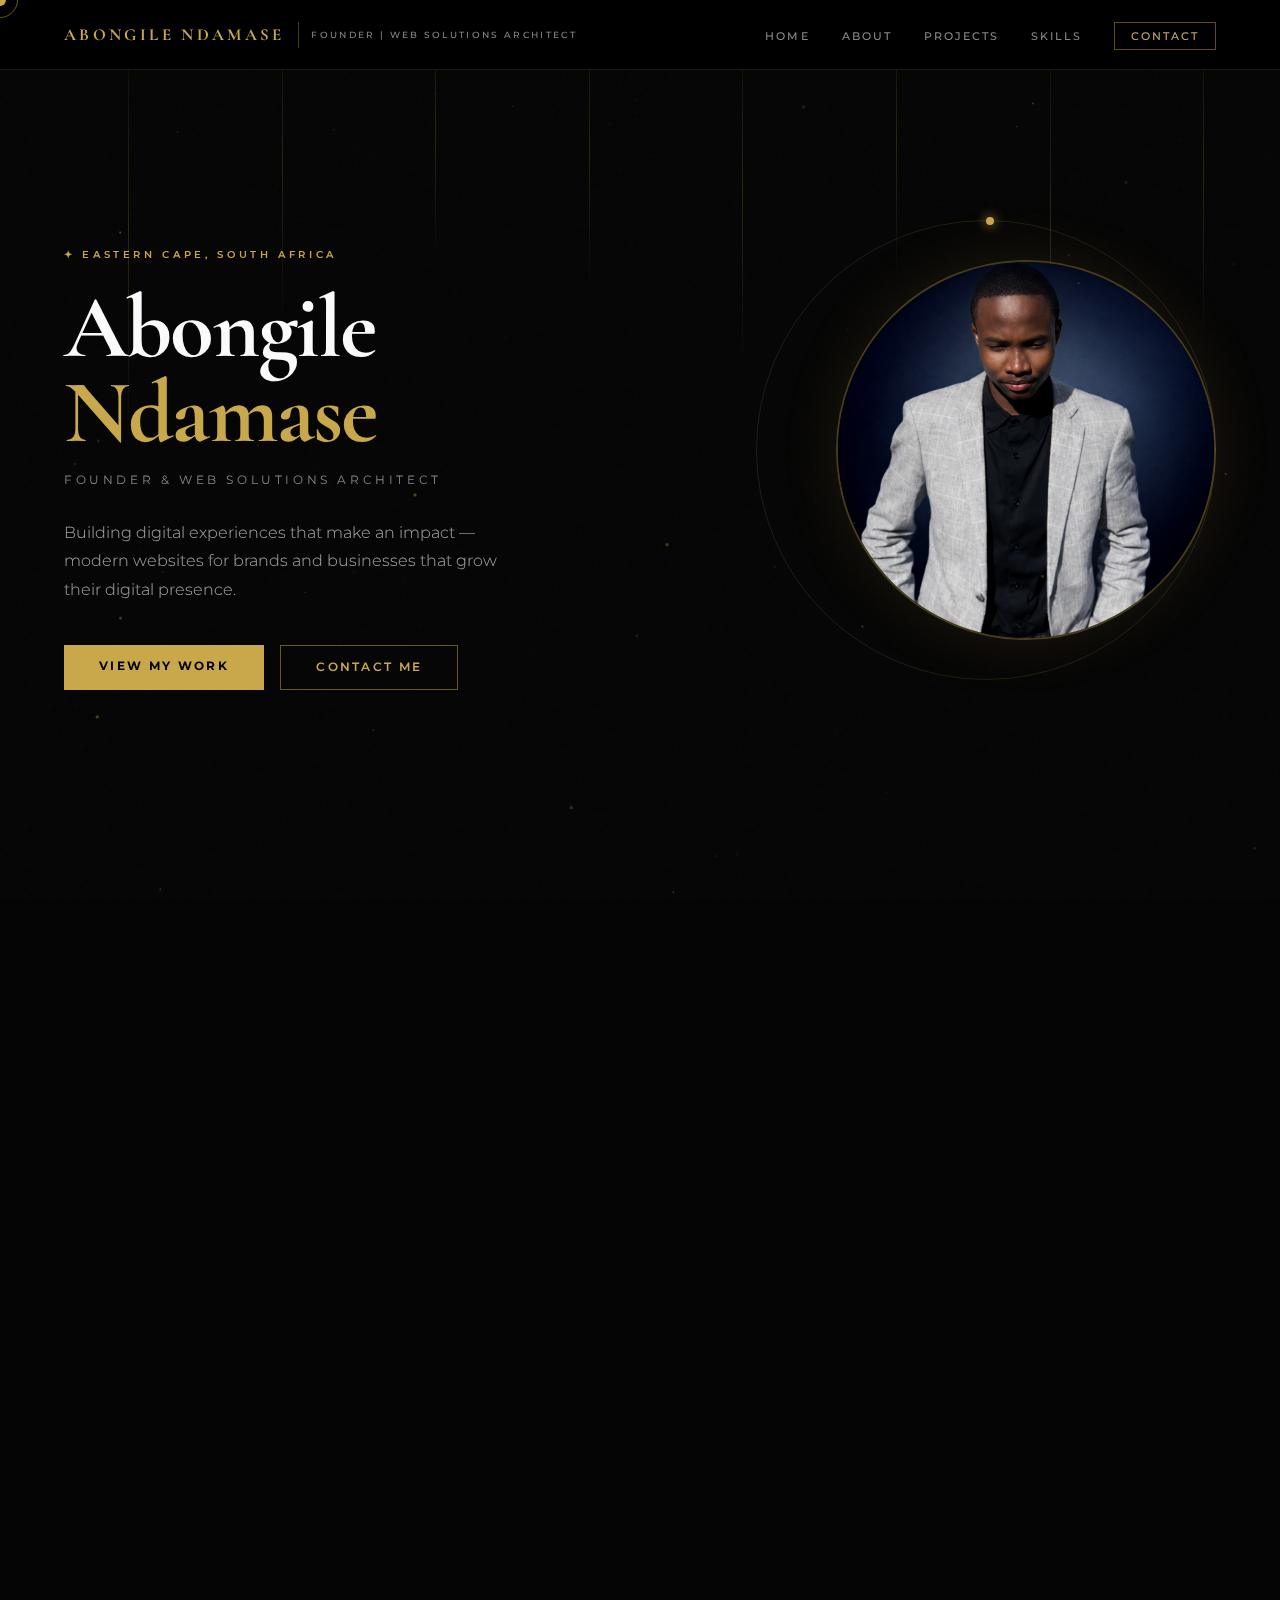
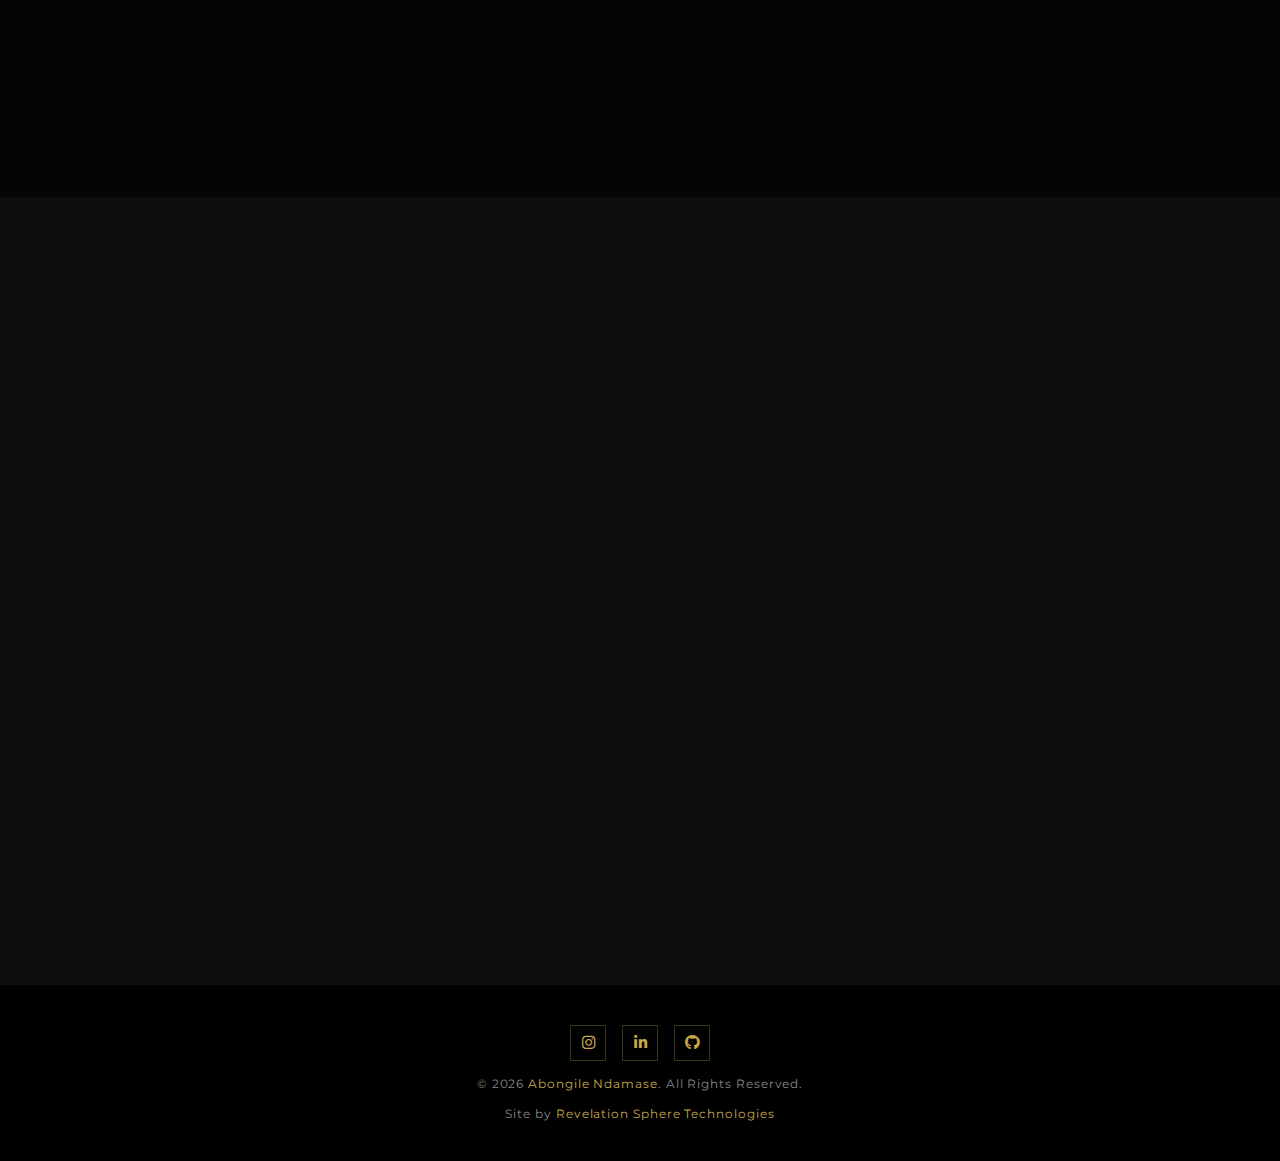
<file: index.html>
<!DOCTYPE html>
<html lang="en">
<head>
  <meta charset="UTF-8" />
  <meta name="viewport" content="width=device-width, initial-scale=1.0" />

  <script type="application/ld+json">
  {
    "@context": "https://schema.org",
    "@type": "Person",
    "name": "Abongile Ndamase",
    "jobTitle": "Web Developer & Solutions Architect",
    "url": "https://Abongilendamase.netlify.app",
    "image": "https://Abongilendamase.netlify.app/portfolio-image.png",
    "sameAs": [
      "https://www.linkedin.com/in/abongile-ndamase-4a361633b/",
      "https://github.com/GHOSTNETTER",
      "https://www.instagram.com/abongile_ndamase21/"
    ],
    "address": {
      "@type": "PostalAddress",
      "addressLocality": "Mthatha",
      "addressRegion": "Eastern Cape",
      "addressCountry": "ZA"
    },
    "email": "abongilendamase01@gmail.com",
    "telephone": "+27680368550",
    "knowsAbout": ["Web Development","Web Design","HTML","CSS","JavaScript","Responsive Design"],
    "alumniOf": { "@type": "EducationalOrganization", "name": "Walter Sisulu University" },
    "worksFor": { "@type": "Organization", "name": "Revelation Sphere Technologies", "url": "https://revelationspheretechnologies.netlify.app" }
  }
  </script>

  <title>Abongile Ndamase — Founder | Web Solutions Architect | Eastern Cape, SA</title>
  <meta name="description" content="Web Solutions Architect and Web Developer in Eastern Cape & KwaZulu-Natal creating modern, affordable websites for small businesses. Portfolio & Contact info." />
  <meta name="keywords" content="web developer, web design, Eastern Cape, KwaZulu-Natal, South Africa, Abongile Ndamase" />
  <meta property="og:title" content="Abongile Ndamase — Founder | Web Developer" />
  <meta property="og:description" content="Professional web developer in Eastern Cape creating modern, affordable websites for small businesses across South Africa." />
  <meta property="og:url" content="https://Abongilendamase.netlify.app/" />

  <link href="https://fonts.googleapis.com/css2?family=Cormorant+Garamond:wght@300;400;600;700&family=Montserrat:wght@300;400;500;600;700&display=swap" rel="stylesheet" />
  <link rel="stylesheet" href="https://cdnjs.cloudflare.com/ajax/libs/font-awesome/6.5.1/css/all.min.css" />
  <link rel="stylesheet" href="styles.css" />
</head>
<body>

  <div class="cursor" id="cursor"></div>
  <div class="cursor-ring" id="cursor-ring"></div>

  <!-- ── Header / Nav ── -->
  <header>
    <div class="logo-container">
      <div class="logo">
        <div class="name-large">ABONGILE NDAMASE</div>
        <div class="logo-divider"></div>
        <div class="logo-subtitle">FOUNDER | WEB SOLUTIONS ARCHITECT</div>
      </div>
    </div>

    <nav class="main-nav" id="main-nav">
      <ul class="nav-links">
        <li><a href="#home">Home</a></li>
        <li><a href="#about">About</a></li>
        <li><a href="#projects">Projects</a></li>
        <li><a href="#skills">Skills</a></li>
        <li><a href="#contact" class="contact-btn">Contact</a></li>
      </ul>
    </nav>

    <div class="hamburger" id="hamburger" onclick="toggleMenu()">
      <span></span><span></span><span></span>
    </div>
  </header>

  <!-- ── Mobile Nav Overlay ── -->
  <div id="mobile-nav">
    <a href="#home"     onclick="toggleMenu()">Home</a>
    <a href="#about"    onclick="toggleMenu()">About</a>
    <a href="#skills"   onclick="toggleMenu()">Skills</a>
    <a href="#projects" onclick="toggleMenu()">Projects</a>
    <a href="#contact"  onclick="toggleMenu()">Contact</a>
  </div>

  <!-- ── Hero ── -->
  <section id="home">
    <div class="hero-bg" id="hero-bg"></div>
    <div class="orbit-ring"></div>
    <div class="orbit-ring-2"></div>
    <div class="hero-image-wrap">
      <img src="portfolio-image.png" alt="Abongile Ndamase" />
    </div>
    <div class="hero-content">
      <p class="hero-eyebrow">✦ Eastern Cape, South Africa</p>
      <h1 class="hero-title">Abongile<br><span class="gold">Ndamase</span></h1>
      <p class="hero-subtitle">Founder &amp; Web Solutions Architect</p>
      <p class="hero-desc">Building digital experiences that make an impact — modern websites for brands and businesses that grow their digital presence.</p>
      <div class="hero-btns">
        <a href="#projects" class="btn-primary"><span>View My Work</span></a>
        <a href="#contact"  class="btn-outline">Contact Me</a>
      </div>
    </div>
  </section>

  <!-- ── About ── -->
  <section id="about">
    <div class="about-inner">
      <div class="about-text reveal">
        <span class="section-label">✦ About Me</span>
        <h2 class="section-title">Crafting <em style="color:var(--gold)">Digital</em><br>Architecture</h2>
        <div class="section-divider"></div>
        <p>I'm a <strong>Web Solutions Architect</strong> passionate about building digital platforms that are practical, scalable, and future-ready.</p>
        <p>I enjoy turning complex ideas into simple, effective web experiences — bridging the gap between elegant design and powerful engineering.</p>
      </div>
      <div class="about-stats reveal">
        <div class="stat-box"><span class="stat-number">3+</span><span class="stat-label">Years Experience</span></div>
        <div class="stat-box"><span class="stat-number">10+</span><span class="stat-label">Projects Delivered</span></div>
        <div class="stat-box"><span class="stat-number">100%</span><span class="stat-label">Client Satisfaction</span></div>
        <div class="stat-box"><span class="stat-number">∞</span><span class="stat-label">Creative Solutions</span></div>
      </div>
    </div>
  </section>

  <!-- ── Projects ── -->
  <section id="projects">
    <div class="reveal">
      <span class="section-label">✦ Portfolio</span>
      <h2 class="section-title">Selected <em style="color:var(--gold)">Work</em></h2>
      <div class="section-divider"></div>
    </div>
    <div class="projects-grid">
      <div class="project-card reveal">
        <img src="business-myportfolio.jpeg" class="project-img" alt="Business Website" />
        <div class="project-info">
          <span class="project-num">Project 01</span>
          <h3 class="project-title">Business Website</h3>
          <p class="project-desc">Responsive website for Revelation Sphere Technologies — scalable, modern, built for growth.</p>
          <a href="https://revelationspheretechnologies.netlify.app" target="_blank" class="project-link">View Project</a>
        </div>
      </div>
      <div class="project-card reveal">
        <img src="Portfolio-project.jpeg" class="project-img" alt="Portfolio Site" />
        <div class="project-info">
          <span class="project-num">Project 02</span>
          <h3 class="project-title">Portfolio Site</h3>
          <p class="project-desc">Personal portfolio website — crafted to showcase work, skills, and professional identity.</p>
          <a href="#" class="project-link">View Project</a>
        </div>
      </div>
    </div>
  </section>

  <!-- ── Skills ── -->
  <section id="skills">
    <div class="reveal">
      <span class="section-label">✦ Expertise</span>
      <h2 class="section-title">My <em style="color:var(--gold)">Skills</em> &amp;<br>Technologies</h2>
      <div class="section-divider"></div>
    </div>
    <div class="skills-grid">

      <div class="skill-category reveal">
        <span class="skill-icon">🎨</span>
        <p class="skill-cat-title">Frontend Development</p>
        <div class="skill-bars">
          <div class="skill-item">
            <div class="skill-name-row"><span class="skill-name">HTML5 / CSS3</span><span class="skill-pct">95%</span></div>
            <div class="skill-track"><div class="skill-fill" data-width="95"></div></div>
          </div>
          <div class="skill-item">
            <div class="skill-name-row"><span class="skill-name">JavaScript</span><span class="skill-pct">85%</span></div>
            <div class="skill-track"><div class="skill-fill" data-width="85"></div></div>
          </div>
          <div class="skill-item">
            <div class="skill-name-row"><span class="skill-name">Responsive Design</span><span class="skill-pct">90%</span></div>
            <div class="skill-track"><div class="skill-fill" data-width="90"></div></div>
          </div>
        </div>
      </div>

      <div class="skill-category reveal">
        <span class="skill-icon">⚙️</span>
        <p class="skill-cat-title">Backend &amp; Tools</p>
        <div class="skill-bars">
          <div class="skill-item">
            <div class="skill-name-row"><span class="skill-name">Git / GitHub</span><span class="skill-pct">88%</span></div>
            <div class="skill-track"><div class="skill-fill" data-width="88"></div></div>
          </div>
          <div class="skill-item">
            <div class="skill-name-row"><span class="skill-name">Netlify / Hosting</span><span class="skill-pct">92%</span></div>
            <div class="skill-track"><div class="skill-fill" data-width="92"></div></div>
          </div>
        </div>
      </div>

      <div class="skill-category reveal">
        <span class="skill-icon">💼</span>
        <p class="skill-cat-title">Design &amp; Strategy</p>
        <div class="skill-bars">
          <div class="skill-item">
            <div class="skill-name-row"><span class="skill-name">Canva Design</span><span class="skill-pct">82%</span></div>
            <div class="skill-track"><div class="skill-fill" data-width="82"></div></div>
          </div>
          <div class="skill-item">
            <div class="skill-name-row"><span class="skill-name">Figma</span><span class="skill-pct">78%</span></div>
            <div class="skill-track"><div class="skill-fill" data-width="78"></div></div>
          </div>
          <div class="skill-item">
            <div class="skill-name-row"><span class="skill-name">Brand Identity</span><span class="skill-pct">85%</span></div>
            <div class="skill-track"><div class="skill-fill" data-width="85"></div></div>
          </div>
          <div class="skill-item">
            <div class="skill-name-row"><span class="skill-name">Digital Strategy</span><span class="skill-pct">88%</span></div>
            <div class="skill-track"><div class="skill-fill" data-width="88"></div></div>
          </div>
        </div>
      </div>

    </div>
  </section>

  <!-- ── Contact ── -->
  <section id="contact">
    <div class="contact-inner">

      <div class="reveal">
        <span class="section-label">✦ Get In Touch</span>
        <h2 class="section-title">Let's Work<br><em style="color:var(--gold)">Together</em></h2>
        <div class="section-divider"></div>
        <p class="contact-intro-text">Let's get personal now! I'm always open to discussing new projects, creative ideas or opportunities to be part of your visions.</p>

        <div class="contact-detail">
          <div class="contact-item">
            <div class="contact-icon">📞</div>
            <div>
              <span class="contact-item-label">Call me on</span>
              <span class="contact-item-val">068 036 8550</span>
            </div>
          </div>
          <div class="contact-item">
            <div class="contact-icon">✉️</div>
            <div>
              <span class="contact-item-label">Email me via</span>
              <span class="contact-item-val">abongilendamase01@gmail.com</span>
            </div>
          </div>
        </div>

        <div class="social-icons">
          <a href="https://www.instagram.com/abongile_ndamase21/" target="_blank" aria-label="Instagram">
            <i class="fab fa-instagram"></i>
          </a>
          <a href="https://www.linkedin.com/in/abongile-ndamase-4a361633b/" target="_blank" aria-label="LinkedIn">
            <i class="fab fa-linkedin-in"></i>
          </a>
          <a href="https://github.com/GHOSTNETTER" target="_blank" aria-label="GitHub">
            <i class="fab fa-github"></i>
          </a>
        </div>
      </div>

   </div>
  </section>

  <!-- ── Footer ── -->
  <footer>
    <div class="social-icons footer-social">
      <a href="https://www.instagram.com/abongile_ndamase21/" target="_blank" aria-label="Instagram"><i class="fab fa-instagram"></i></a>
      <a href="https://www.linkedin.com/in/abongile-ndamase-4a361633b/" target="_blank" aria-label="LinkedIn"><i class="fab fa-linkedin-in"></i></a>
      <a href="https://github.com/GHOSTNETTER" target="_blank" aria-label="GitHub"><i class="fab fa-github"></i></a>
    </div>
    <p>© 2026 <span>Abongile Ndamase</span>. All Rights Reserved.</p>
    <p>Site by <span>Revelation Sphere Technologies</span></p>
  </footer>

  <script src="script.js"></script>
</body>
</html>
</file>
<file: styles.css>
*, *::before, *::after { margin: 0; padding: 0; box-sizing: border-box; }

:root {
  --gold:        #C9A84C;
  --gold-light:  #F0C040;
  --gold-dim:    #7A6020;
  --black:       #000000;
  --black-deep:  #050505;
  --black-card:  #0D0D0D;
  --black-border:#1A1A1A;
  --white:       #FAFAFA;
  --text-muted:  #888;
  --nav-height:  70px;
}

html { scroll-behavior: smooth; }

body {
  background: var(--black-deep);
  color: var(--white);
  font-family: 'Montserrat', sans-serif;
  overflow-x: hidden;
  cursor: none;
}

/* ── Gold Grain Overlay ── */
body::before {
  content: '';
  position: fixed; inset: 0;
  background-image: url("data:image/svg+xml,%3Csvg viewBox='0 0 200 200' xmlns='http://www.w3.org/2000/svg'%3E%3Cfilter id='n'%3E%3CfeTurbulence type='fractalNoise' baseFrequency='0.9' numOctaves='4' stitchTiles='stitch'/%3E%3C/filter%3E%3Crect width='100%25' height='100%25' filter='url(%23n)' opacity='0.04'/%3E%3C/svg%3E");
  pointer-events: none; z-index: 0; opacity: 0.5;
}

/* ── Custom Cursor ── */
.cursor {
  position: fixed; width: 12px; height: 12px;
  background: var(--gold); border-radius: 50%;
  pointer-events: none; z-index: 9999;
  transform: translate(-50%, -50%);
  transition: width 0.2s, height 0.2s;
  mix-blend-mode: difference;
}
.cursor-ring {
  position: fixed; width: 36px; height: 36px;
  border: 1.5px solid var(--gold); border-radius: 50%;
  pointer-events: none; z-index: 9998;
  transform: translate(-50%, -50%);
  transition: width 0.3s, height 0.3s, opacity 0.3s;
  opacity: 0.5;
}

/* ── Header ── */
header {
  position: fixed; top: 0; left: 0; right: 0;
  z-index: 100; height: var(--nav-height);
  display: flex; align-items: center;
  justify-content: space-between;
  padding: 0 5vw;
  background: rgba(0,0,0,0.88);
  backdrop-filter: blur(18px);
  border-bottom: 1px solid rgba(201,168,76,0.15);
  animation: slideDown 0.8s cubic-bezier(.16,1,.3,1) both;
}
@keyframes slideDown {
  from { transform: translateY(-100%); opacity: 0; }
  to   { transform: translateY(0);     opacity: 1; }
}

/* ── Logo Block ── */
.logo-container { display: flex; align-items: center; }
.logo           { display: flex; align-items: center; gap: 0.8rem; }

.name-large {
  font-family: 'Cormorant Garamond', serif;
  font-size: 1.05rem; font-weight: 700;
  letter-spacing: 0.2em; color: var(--gold);
  white-space: nowrap;
}
.logo-divider {
  width: 1px; height: 26px;
  background: rgba(201,168,76,0.35);
}
.logo-subtitle {
  font-size: 0.58rem; letter-spacing: 0.25em;
  text-transform: uppercase; color: var(--text-muted);
  font-weight: 500; white-space: nowrap;
}

/* ── Desktop Nav ── */
.main-nav { display: flex; align-items: center; }
.nav-links { display: flex; gap: 2rem; list-style: none; }

.nav-links a {
  color: var(--text-muted); text-decoration: none;
  font-size: 0.7rem; letter-spacing: 0.18em;
  text-transform: uppercase; font-weight: 500;
  transition: color 0.3s; position: relative;
}
.nav-links a::after {
  content: ''; position: absolute; bottom: -4px; left: 0;
  width: 0; height: 1px; background: var(--gold);
  transition: width 0.3s;
}
.nav-links a:hover        { color: var(--gold); }
.nav-links a:hover::after { width: 100%; }

.contact-btn {
  color: var(--gold) !important;
  border: 1px solid rgba(201,168,76,0.45);
  padding: 0.35rem 1rem;
  transition: background 0.3s, color 0.3s !important;
}
.contact-btn:hover { background: var(--gold); color: var(--black) !important; }
.contact-btn::after { display: none !important; }

/* ── Hamburger ── */
.hamburger {
  display: none; flex-direction: column;
  gap: 5px; cursor: none; z-index: 102;
}
.hamburger span {
  width: 24px; height: 1.5px;
  background: var(--gold); display: block; transition: all 0.3s;
}

/* ── Mobile Nav Overlay ── */
#mobile-nav {
  display: none;
  position: fixed; inset: 0;
  background: rgba(0,0,0,0.97);
  z-index: 90;
  flex-direction: column;
  align-items: center; justify-content: center;
  gap: 2.5rem;
}
#mobile-nav a {
  font-family: 'Cormorant Garamond', serif;
  font-size: 2.5rem; text-decoration: none;
  color: var(--white); transition: color 0.3s;
}
#mobile-nav a:first-child { color: var(--gold); }
#mobile-nav a:hover       { color: var(--gold); }

/* ── Hero ── */
#home {
  min-height: 100vh;
  display: flex; align-items: center;
  padding: calc(var(--nav-height) + 2rem) 5vw 4rem;
  position: relative; overflow: hidden;
}

.hero-bg { position: absolute; inset: 0; overflow: hidden; pointer-events: none; }
.hero-line {
  position: absolute; width: 1px;
  background: linear-gradient(to bottom, transparent, rgba(201,168,76,0.2), transparent);
  animation: lineFall linear infinite;
}
@keyframes lineFall {
  0%   { transform: translateY(-100%); opacity: 0; }
  10%  { opacity: 1; }
  90%  { opacity: 1; }
  100% { transform: translateY(100vh); opacity: 0; }
}

.orbit-ring {
  position: absolute; right: 5vw; top: 50%; transform: translateY(-50%);
  width: 460px; height: 460px; border-radius: 50%;
  border: 1px solid rgba(201,168,76,0.15);
  animation: rotateSlow 20s linear infinite;
}
.orbit-ring::before {
  content: ''; position: absolute; top: -4px; left: 50%;
  width: 8px; height: 8px; background: var(--gold);
  border-radius: 50%; box-shadow: 0 0 12px var(--gold);
}
.orbit-ring-2 {
  position: absolute; right: 5vw; top: 50%; transform: translateY(-50%);
  width: 380px; height: 380px; border-radius: 50%;
  border: 1px solid rgba(201,168,76,0.08);
  animation: rotateSlow 14s linear infinite reverse;
}
@keyframes rotateSlow {
  from { transform: translateY(-50%) rotate(0deg); }
  to   { transform: translateY(-50%) rotate(360deg); }
}

.hero-image-wrap {
  position: absolute; right: 5vw; top: 50%; transform: translateY(-50%);
  width: 380px; height: 380px; border-radius: 50%; overflow: hidden;
  border: 2px solid rgba(201,168,76,0.3);
  box-shadow: 0 0 60px rgba(201,168,76,0.12), inset 0 0 40px rgba(0,0,0,0.4);
  animation: fadeInRight 1.2s cubic-bezier(.16,1,.3,1) 0.3s both;
}
.hero-image-wrap img { width: 100%; height: 100%; object-fit: cover; filter: grayscale(20%) contrast(1.05); }
@keyframes fadeInRight {
  from { opacity: 0; transform: translateY(-50%) translateX(60px); }
  to   { opacity: 1; transform: translateY(-50%) translateX(0); }
}

.hero-content { max-width: 600px; position: relative; z-index: 2; }

.hero-eyebrow {
  font-size: 0.65rem; letter-spacing: 0.35em;
  text-transform: uppercase; color: var(--gold);
  font-weight: 600; margin-bottom: 1.5rem;
  animation: fadeInUp 0.8s cubic-bezier(.16,1,.3,1) 0.4s both;
}
.hero-title {
  font-family: 'Cormorant Garamond', serif;
  font-size: clamp(3.5rem, 7vw, 6.5rem);
  font-weight: 700; line-height: 0.95; letter-spacing: -0.02em;
  margin-bottom: 1rem;
  animation: fadeInUp 0.8s cubic-bezier(.16,1,.3,1) 0.5s both;
}
.hero-title .gold { color: var(--gold); }
.hero-subtitle {
  font-size: 0.75rem; letter-spacing: 0.3em;
  text-transform: uppercase; color: var(--text-muted);
  margin-bottom: 2rem;
  animation: fadeInUp 0.8s cubic-bezier(.16,1,.3,1) 0.6s both;
}
.hero-desc {
  font-size: 1rem; line-height: 1.8; color: rgba(250,250,250,0.65);
  max-width: 440px; margin-bottom: 2.5rem; font-weight: 300;
  animation: fadeInUp 0.8s cubic-bezier(.16,1,.3,1) 0.7s both;
}
.hero-btns {
  display: flex; gap: 1rem; flex-wrap: wrap;
  animation: fadeInUp 0.8s cubic-bezier(.16,1,.3,1) 0.8s both;
}
@keyframes fadeInUp {
  from { opacity: 0; transform: translateY(30px); }
  to   { opacity: 1; transform: translateY(0); }
}

/* ── Buttons ── */
.btn-primary {
  padding: 0.9rem 2.2rem; background: var(--gold);
  color: var(--black); font-size: 0.72rem; font-weight: 700;
  letter-spacing: 0.2em; text-transform: uppercase;
  text-decoration: none; border: none;
  position: relative; overflow: hidden;
  transition: transform 0.2s, box-shadow 0.3s;
}
.btn-primary::before {
  content: ''; position: absolute; inset: 0;
  background: var(--gold-light); transform: translateX(-100%);
  transition: transform 0.3s cubic-bezier(.16,1,.3,1);
}
.btn-primary:hover::before { transform: translateX(0); }
.btn-primary:hover { transform: translateY(-2px); box-shadow: 0 12px 40px rgba(201,168,76,0.35); }
.btn-primary span { position: relative; z-index: 1; }

.btn-outline {
  padding: 0.9rem 2.2rem; background: transparent;
  color: var(--gold); font-size: 0.72rem; font-weight: 600;
  letter-spacing: 0.2em; text-transform: uppercase;
  text-decoration: none; border: 1px solid rgba(201,168,76,0.5);
  transition: all 0.3s;
}
.btn-outline:hover { background: rgba(201,168,76,0.08); border-color: var(--gold); transform: translateY(-2px); }

/* ── Section Commons ── */
section { padding: 8rem 5vw; position: relative; }

.section-label {
  font-size: 0.62rem; letter-spacing: 0.4em;
  text-transform: uppercase; color: var(--gold);
  font-weight: 600; margin-bottom: 1rem; display: block;
}
.section-title {
  font-family: 'Cormorant Garamond', serif;
  font-size: clamp(2.5rem, 5vw, 4rem);
  font-weight: 700; line-height: 1.05; margin-bottom: 3rem;
}
.section-divider {
  width: 60px; height: 1px;
  background: linear-gradient(to right, var(--gold), transparent);
  margin-bottom: 2.5rem;
}

/* ── About ── */
#about { background: var(--black-deep); }
.about-inner { display: grid; grid-template-columns: 1fr 1fr; gap: 6rem; align-items: center; }
.about-text p { font-size: 1.05rem; line-height: 1.9; color: rgba(250,250,250,0.65); font-weight: 300; margin-bottom: 1.5rem; }
.about-text p strong { color: var(--gold); font-weight: 600; }

.about-stats { display: grid; grid-template-columns: 1fr 1fr; gap: 1.5rem; }
.stat-box {
  border: 1px solid var(--black-border); padding: 2rem;
  position: relative; overflow: hidden;
  transition: border-color 0.3s, transform 0.3s;
}
.stat-box::before {
  content: ''; position: absolute; top: 0; left: 0;
  width: 2px; height: 100%; background: var(--gold);
  transform: scaleY(0); transform-origin: bottom;
  transition: transform 0.4s cubic-bezier(.16,1,.3,1);
}
.stat-box:hover { border-color: rgba(201,168,76,0.3); transform: translateY(-4px); }
.stat-box:hover::before { transform: scaleY(1); }
.stat-number {
  font-family: 'Cormorant Garamond', serif;
  font-size: 3.5rem; font-weight: 700; color: var(--gold); line-height: 1; display: block;
}
.stat-label {
  font-size: 0.65rem; letter-spacing: 0.2em;
  text-transform: uppercase; color: var(--text-muted); margin-top: 0.5rem; display: block;
}

/* ── Projects ── */
#projects { background: var(--black-card); }
.projects-grid { display: grid; grid-template-columns: repeat(auto-fit, minmax(320px, 1fr)); gap: 2rem; }
.project-card {
  background: var(--black-deep); border: 1px solid var(--black-border);
  overflow: hidden; position: relative;
  transition: transform 0.4s cubic-bezier(.16,1,.3,1), box-shadow 0.4s, border-color 0.3s;
}
.project-card:hover { transform: translateY(-10px); box-shadow: 0 30px 80px rgba(0,0,0,0.6); border-color: rgba(201,168,76,0.25); }
.project-img {
  width: 100%; aspect-ratio: 16/9; object-fit: cover; display: block;
  filter: grayscale(30%) brightness(0.8); transition: filter 0.4s, transform 0.6s;
}
.project-card:hover .project-img { filter: grayscale(0%) brightness(1); transform: scale(1.04); }
.project-info { padding: 1.8rem; }
.project-num { font-size: 0.6rem; letter-spacing: 0.3em; color: var(--gold); font-weight: 600; text-transform: uppercase; margin-bottom: 0.5rem; display: block; }
.project-title { font-family: 'Cormorant Garamond', serif; font-size: 1.6rem; font-weight: 700; margin-bottom: 0.8rem; }
.project-desc { font-size: 0.88rem; color: var(--text-muted); line-height: 1.7; }
.project-link {
  display: inline-flex; align-items: center; gap: 0.5rem;
  margin-top: 1.5rem; font-size: 0.7rem; letter-spacing: 0.2em;
  text-transform: uppercase; font-weight: 600;
  color: var(--gold); text-decoration: none; transition: gap 0.3s;
}
.project-link:hover { gap: 0.9rem; }
.project-link::after { content: '→'; }

/* ── Skills ── */
#skills { background: var(--black-deep); }
.skills-grid { display: grid; grid-template-columns: repeat(auto-fit, minmax(280px, 1fr)); gap: 1.5rem; }
.skill-category {
  border: 1px solid var(--black-border); padding: 2rem;
  position: relative; overflow: hidden;
  transition: border-color 0.3s, transform 0.3s, box-shadow 0.3s;
}
.skill-category::after {
  content: ''; position: absolute; inset: 0;
  background: radial-gradient(circle at 0% 100%, rgba(201,168,76,0.05) 0%, transparent 60%);
  opacity: 0; transition: opacity 0.4s;
}
.skill-category:hover { border-color: rgba(201,168,76,0.3); transform: translateY(-6px); box-shadow: 0 20px 60px rgba(0,0,0,0.5); }
.skill-category:hover::after { opacity: 1; }
.skill-icon { font-size: 2rem; margin-bottom: 1.2rem; display: block; }
.skill-cat-title { font-family: 'Cormorant Garamond', serif; font-size: 1.4rem; font-weight: 700; color: var(--white); margin-bottom: 1.5rem; }
.skill-bars { display: flex; flex-direction: column; gap: 1rem; }
.skill-name-row { display: flex; justify-content: space-between; align-items: center; margin-bottom: 6px; }
.skill-name { font-size: 0.72rem; letter-spacing: 0.1em; text-transform: uppercase; color: rgba(250,250,250,0.7); font-weight: 500; }
.skill-pct { font-size: 0.7rem; color: var(--gold); font-weight: 600; }
.skill-track { width: 100%; height: 2px; background: rgba(255,255,255,0.07); position: relative; overflow: hidden; }
.skill-fill {
  height: 100%; background: linear-gradient(to right, var(--gold-dim), var(--gold));
  width: 0; transition: width 1.2s cubic-bezier(.16,1,.3,1); position: relative;
}
.skill-fill::after {
  content: ''; position: absolute; right: 0; top: 50%; transform: translateY(-50%);
  width: 6px; height: 6px; background: var(--gold-light);
  border-radius: 50%; box-shadow: 0 0 8px var(--gold);
}

/* ── Contact ── */
#contact { background: var(--black-card);}
 .contact-inner {
  display: block;
  max-width: 600px;
} 
.contact-intro-text { font-size: 1rem; line-height: 1.8; color: rgba(250,250,250,0.6); font-weight: 300; margin-bottom: 2.5rem; }
.contact-detail { display: flex; flex-direction: column; gap: 1.5rem; }
.contact-item { display: flex; gap: 1.2rem; align-items: flex-start; }
.contact-icon {
  width: 42px; height: 42px; border: 1px solid rgba(201,168,76,0.3);
  display: flex; align-items: center; justify-content: center;
  font-size: 1rem; flex-shrink: 0; transition: background 0.3s, border-color 0.3s;
}
.contact-item:hover .contact-icon { background: rgba(201,168,76,0.1); border-color: var(--gold); }
.contact-item-label { font-size: 0.6rem; letter-spacing: 0.2em; text-transform: uppercase; color: var(--gold); display: block; margin-bottom: 0.3rem; }
.contact-item-val { font-size: 0.95rem; color: var(--white); }



/* ── Social Icons ── */
.social-icons { display: flex; gap: 1rem; margin-top: 2rem; flex-wrap: wrap; }
.social-icons a {
  width: 42px; height: 42px;
  border: 1px solid rgba(201,168,76,0.3);
  display: flex; align-items: center; justify-content: center;
  color: var(--gold); text-decoration: none; font-size: 1.1rem;
  transition: all 0.3s;
}
.social-icons a:hover {
  background: var(--gold); color: var(--black);
  border-color: var(--gold); transform: translateY(-3px);
  box-shadow: 0 8px 24px rgba(201,168,76,0.25);
}

/* ── Footer ── */
footer {
  background: var(--black); padding: 2.5rem 5vw;
  display: flex; flex-direction: column; align-items: center;
  gap: 1rem; border-top: 1px solid rgba(201,168,76,0.1);
  text-align: center;
}
footer p { font-size: 0.72rem; color: var(--text-muted); letter-spacing: 0.08em; }
footer span { color: var(--gold); }
.footer-social { margin-top: 0; }
.footer-social a { width: 36px; height: 36px; font-size: 0.95rem; }

/* ── Scroll Reveal ── */
.reveal {
  opacity: 0; transform: translateY(40px);
  transition: opacity 0.8s cubic-bezier(.16,1,.3,1), transform 0.8s cubic-bezier(.16,1,.3,1);
}
.reveal.visible { opacity: 1; transform: translateY(0); }

/* ── Mobile ── */
@media (max-width: 900px) {
  .logo-subtitle, .logo-divider { display: none; }
}

@media (max-width: 768px) {
  .main-nav   { display: none; }
  .hamburger  { display: flex; }

  #home       { padding-top: calc(var(--nav-height) + 1rem); }

  .hero-image-wrap, .orbit-ring, .orbit-ring-2 { display: none; }

  .about-inner, .contact-inner { grid-template-columns: 1fr; gap: 3rem; }
  .about-stats  { grid-template-columns: 1fr 1fr; }
  section       { padding: 5rem 5vw; }

  .name-large { font-size: 0.85rem; letter-spacing: 0.12em; }
}
</file>
